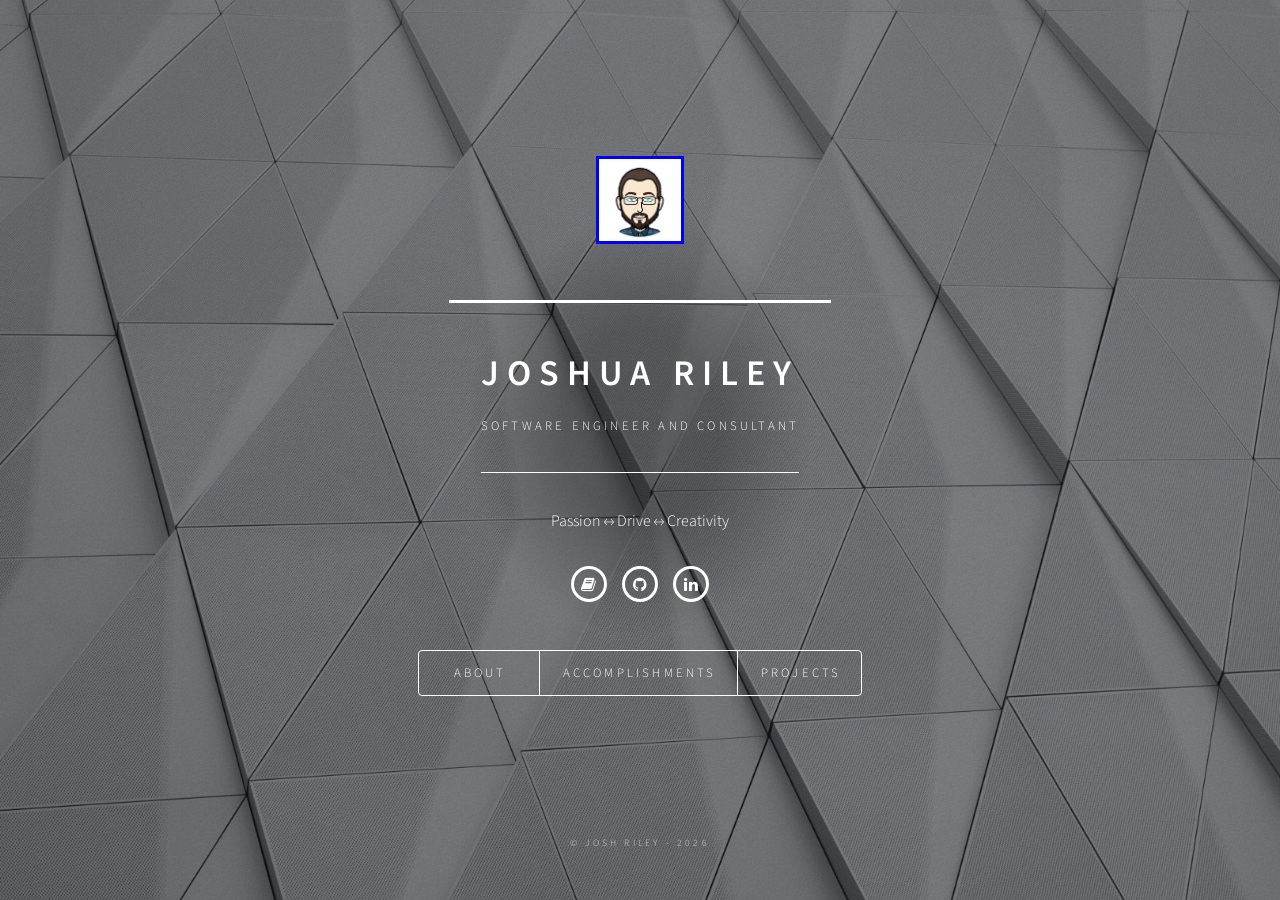
<file: index.html>
<!DOCTYPE HTML>
<html>
	<head>
		<title>Joshua Riley | Software Engineer</title>
		<meta charset="utf-8" />
		<meta name="viewport" content="width=device-width, initial-scale=1, user-scalable=no" />
		<meta name="description" content="Self motivated and passionate Senior Software Engineer with over 10 years of professional experience through all phases, from requirement gathering and analysis to design, development, testing, and deployment. Highly knowledgeable in operating systems, development environments, data architecture, frontend and backend frameworks.">
	    <meta name="author" content="Joshua Riley">

		<link rel="stylesheet" href="assets/css/main.css" />
		<link rel="stylesheet" href="assets/css/custom.css" />
		<!--[if lte IE 9]><link rel="stylesheet" href="assets/css/ie9.css" /><![endif]-->
		<noscript><link rel="stylesheet" href="assets/css/noscript.css" /></noscript>

	</head>
	<body>

		<!-- Wrapper -->
			<div id="wrapper">

				<!-- Header -->
					<header id="header">
						<div class="logo">
							<img style="max-width: 100%;" src="./images/bitmoji-selfie.png" />
							<!--<span class="icon fa-diamond"></span>-->
						</div>
						<div class="content">
							<div class="inner">
								<h1>Joshua Riley <!--<small style="font-size:60%;">aka</small> JRizzle--></h1>
								<p>Software Engineer and Consultant<hr class="small-divider">Passion &harr; Drive &harr; Creativity</p>

								<ul class="icons">
									<li><a target="_blank" href="assets/files/joshua-riley-resume.pdf" class="icon fa-book"><span class="label">Resume</span></a></li>
									<li><a target="_blank" href="https://github.com/JRizzle88" class="icon fa-github"><span class="label">Github</span></a></li>
									<li><a target="_blank" href="https://www.linkedin.com/in/joshua-riley-35249526" class="icon fa-linkedin"><span class="label">LinkedIn</span></a></li>
								</ul>
							</div>
						</div>
						<nav>
							<ul>
								<li><a href="#about">About</a></li>
								<li><a href="#accomplishments">Accomplishments</a></li>
								<li><a href="#projects">Projects</a></li>
								<!--<li><a href="#chat">Chat</a></li>-->
							</ul>
						</nav>
					</header>

				<!-- Main -->
					<div id="main">

						<!-- About -->
							<article id="about">
								<h2 class="major">About Me</h2>
								<span class="image main"><img src="images/flag-decor.jpg" alt="" /></span>
								<p>I am a proud father born in a small town located Southeast Texas. At a young 10 years old, computers and programming came naturally to me when I gained interest in how a desktop was built and what computer languages were available to build software. I was spending the money I had to upgrade computer hardware so that I could write and compile programs faster. A few years after I taught myself more and more, it felt necessary to set a lifetime goal to learn as much as possible and make it a career. To simply put, it is my place and I passionately enjoy it every day. Check out some of my <a href="#accomplishments">Accomplishments</a> and <a href="#projects">Projects</a>.</p>
							</article>

						<!-- Accomplishments -->
							<article id="accomplishments">
								<h2 class="major">Accomplishments</h2>
								<!--<span class="image main"><img src="images/pic02.jpg" alt="" /></span>-->
								<ul>
									<li>Developed 50+ websites for clients ranging in many industries using HTML, CSS, JavaScript, WordPress, Joomla and other popular content management systems.</li>
									<li>Reinnovated the website of a 1k+ employee construction company.</li>
									<li>Implemented a custom Salesforce organization for an internal system of a 1k+ employee construction company.</li>
									<li>Created the back end management system for an Internet of Things product. It is a wire-free display managed through a MQTT network and the web. As of now, it’s being marketed as digital signage.</li>
									<li>Created the e-commerce website, customer portal, order management and company internal system for a food delivery company. It also includes functionality for delivery driver management.</li>
									<li>Involved in developing a stock trading strategy builder tool for a stock company that sells 9 stock trading digital tools for customers to subscribe to and use.</li>
									<li>Created a drag and drop tool to create graphic signs and downloadable images. You can use shapes, svg icons, and text as well as change color/size properties for each.</li>
									<li>Built a delivery driver mobile application(Android/iOS) for a cookie company that now has 100+ stores nationwide. I also helped improve the internal system they use.</li>
									<li>Created a web application for Lawyers to manage website leads, cases, clients and phone calls/logs with Twilio API. It is a work in progress.</li>
									<li>Created a list manager to use for productivity and keeping track of items. Including shopping, grocery, supply lists. The intuitive options that I developed within the lists allows you to use it how you want.</li>
								</ul>
							</article>

						<!-- Projects -->
							<article id="projects">
								<h2 class="major">Projects Screenshots</h2>
								<span class="image main">Drag & Drop Designer Tool MVP<img src="images/sign-designer-mvp.png" alt="sign designer mvp" /></span>
								<span class="image main">Lawyer Case and Client Manager<img src="images/law-clients-preview.png" alt="lawyer case and client manager" /></span>
								<span class="image main">Lists Manager<img src="images/ps-lists-pre-release.png" alt="lists manager with custom list types" /></span>
								<span class="image main">Food Delivery Internal System<img src="images/fetch-internal-system-2017.png" alt="food delivery internal system" /></span>
								<span class="image main">Monk Law Firm Hailstorms Campaign Website<img src="images/hailstorm.png" alt="monk law firm hailstorm website" /></span>
								<span class="image main">Ferguson Law Firm Website<img src="images/ferguson.png" alt="ferguson law firm website" /></span>
								<span class="image main">Food Delivery eCommerce<img src="images/fetch-delivery.png" alt="food delivery restaurant search" /></span>
								<span class="image main">Pantry Manager Concept<img src="images/pantry-concierge-2016.png" alt="pantry manager application" /></span>
							</article>

						

					</div>

				<!-- Footer -->
					<footer id="footer">
						<p class="copyright">&copy; Josh Riley - 2026</p>
					</footer>

			</div>

		<!-- BG -->
			<div id="bg"></div>

		<!-- Scripts -->
			<script src="assets/js/jquery.min.js"></script>
			<script src="assets/js/skel.min.js"></script>
			<script src="assets/js/util.js"></script>
			<script src="assets/js/main.js"></script>
	</body>
</html>
</file>
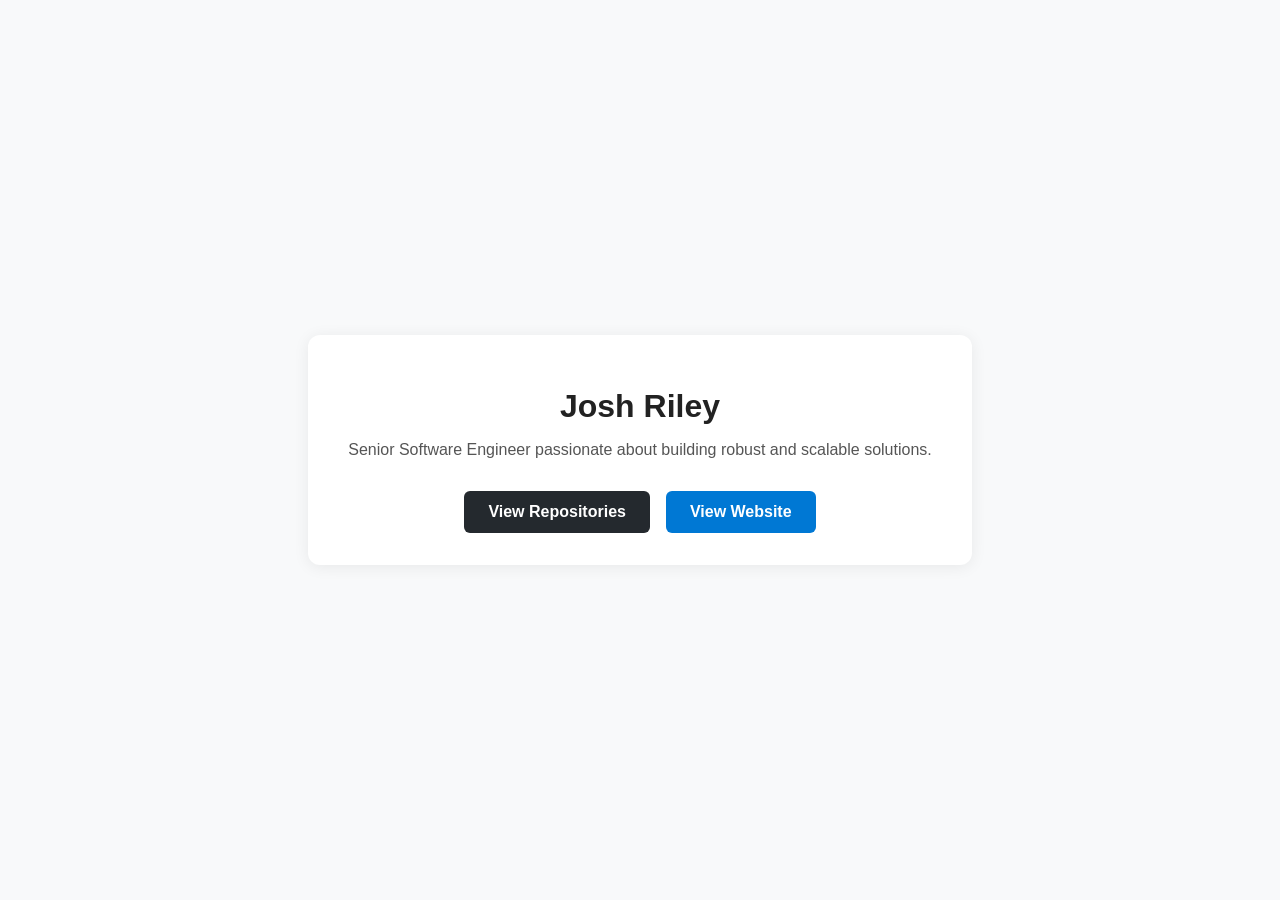
<file: index-portal.html>
<!DOCTYPE html>
<html lang="en">
<head>
    <meta charset="UTF-8">
    <meta name="viewport" content="width=device-width, initial-scale=1, user-scalable=no" />
    <meta name="description" content="Self motivated and passionate Senior Software Engineer with over 10 years of professional experience in software development through all phases, from requirement gathering and analysis to design, development, testing, and deployment. Highly knowledgeable in operating systems, development environments, data architecture, frontend and backend frameworks.">
    <meta name="author" content="Josh D. Riley">

    <title>Josh Riley | Software Engineer</title>
    <style>
        body {
            font-family: Arial, sans-serif;
            background: #f8f9fa;
            color: #222;
            margin: 0;
            padding: 0;
            display: flex;
            flex-direction: column;
            min-height: 100vh;
            align-items: center;
            justify-content: center;
        }
        .container {
            background: #fff;
            padding: 2rem 2.5rem;
            border-radius: 12px;
            box-shadow: 0 2px 16px rgba(0,0,0,0.07);
            text-align: center;
        }
        h1 {
            margin-bottom: 0.5rem;
        }
        p {
            margin-bottom: 2rem;
            color: #555;
        }
        .actions {
            display: flex;
            gap: 1rem;
            justify-content: center;
        }
        .actions a {
            text-decoration: none;
            padding: 0.75rem 1.5rem;
            border-radius: 6px;
            font-weight: bold;
            font-size: 1rem;
            transition: background 0.2s;
        }
        .repos {
            background: #24292e;
            color: #fff;
        }
        .repos:hover {
            background: #444d56;
        }
        .website {
            background: #0078d4;
            color: #fff;
        }
        .website:hover {
            background: #005fa3;
        }
    </style>
</head>
<body>
    <div class="container">
        <h1>Josh Riley</h1>
        <p>Senior Software Engineer passionate about building robust and scalable solutions.</p>
        <div class="actions">
            <a class="repos" href="https://github.com/JRizzle88" target="_blank" rel="noopener">View Repositories</a>
            <a class="website" href="https://joshriley.website/" target="_blank" rel="noopener">View Website</a>
        </div>
    </div>
</body>
</html>
</file>
<file: assets/css/ie9.css>
/*
	Dimension by HTML5 UP
	html5up.net | @ajlkn
	Free for personal and commercial use under the CCA 3.0 license (html5up.net/license)
*/

/* BG */

	#bg:before {
		background: rgba(19, 21, 25, 0.5);
	}

/* Header */

	#header .logo {
		margin: 0 auto;
	}

	#header .content {
		display: inline-block;
	}

	#header nav ul {
		display: inline-block;
	}

		#header nav ul li {
			display: inline-block;
		}

/* Main */

	#main article {
		margin: 0 auto;
	}
</file>
<file: assets/css/noscript.css>
/*
	Dimension by HTML5 UP
	html5up.net | @ajlkn
	Free for personal and commercial use under the CCA 3.0 license (html5up.net/license)
*/

/* Main */

	#main article {
		opacity: 1;
		margin: 4rem 0 0 0;
	}
</file>
<file: assets/css/main.css>
@import url(font-awesome.min.css);
@import url("https://fonts.googleapis.com/css?family=Source+Sans+Pro:300italic,600italic,300,600");

/*
	Dimension by HTML5 UP
	html5up.net | @ajlkn
	Free for personal and commercial use under the CCA 3.0 license (html5up.net/license)
*/

/* Reset */

	html, body, div, span, applet, object, iframe, h1, h2, h3, h4, h5, h6, p, blockquote, pre, a, abbr, acronym, address, big, cite, code, del, dfn, em, img, ins, kbd, q, s, samp, small, strike, strong, sub, sup, tt, var, b, u, i, center, dl, dt, dd, ol, ul, li, fieldset, form, label, legend, table, caption, tbody, tfoot, thead, tr, th, td, article, aside, canvas, details, embed, figure, figcaption, footer, header, hgroup, menu, nav, output, ruby, section, summary, time, mark, audio, video {
		margin: 0;
		padding: 0;
		border: 0;
		font-size: 100%;
		font: inherit;
		vertical-align: baseline;
	}

	article, aside, details, figcaption, figure, footer, header, hgroup, menu, nav, section {
		display: block;
	}

	body {
		line-height: 1;
	}

	ol, ul {
		list-style: none;
	}

	blockquote, q {
		quotes: none;
	}

	blockquote:before, blockquote:after, q:before, q:after {
		content: '';
		content: none;
	}

	table {
		border-collapse: collapse;
		border-spacing: 0;
	}

	body {
		-webkit-text-size-adjust: none;
	}

/* Box Model */

	*, *:before, *:after {
		-moz-box-sizing: border-box;
		-webkit-box-sizing: border-box;
		box-sizing: border-box;
	}

/* Basic */

	@-ms-viewport {
		width: device-width;
	}

	@media screen and (max-width: 480px) {

		html, body {
			min-width: 320px;
		}

	}

	body {
		background: #1b1f22;
	}

		body.is-loading *, body.is-loading *:before, body.is-loading *:after, body.is-switching *, body.is-switching *:before, body.is-switching *:after {
			-moz-animation: none !important;
			-webkit-animation: none !important;
			-ms-animation: none !important;
			animation: none !important;
			-moz-transition: none !important;
			-webkit-transition: none !important;
			-ms-transition: none !important;
			transition: none !important;
			-moz-transition-delay: none !important;
			-webkit-transition-delay: none !important;
			-ms-transition-delay: none !important;
			transition-delay: none !important;
		}

/* Type */

	html {
		font-size: 16pt;
	}

		@media screen and (max-width: 1680px) {

			html {
				font-size: 12pt;
			}

		}

		@media screen and (max-width: 736px) {

			html {
				font-size: 11pt;
			}

		}

		@media screen and (max-width: 360px) {

			html {
				font-size: 10pt;
			}

		}

	body, input, select, textarea {
		color: #ffffff;
		font-family: "Source Sans Pro", sans-serif;
		font-weight: 300;
		font-size: 1rem;
		line-height: 1.65;
	}

	a {
		-moz-transition: color 0.2s ease-in-out, background-color 0.2s ease-in-out, border-bottom-color 0.2s ease-in-out;
		-webkit-transition: color 0.2s ease-in-out, background-color 0.2s ease-in-out, border-bottom-color 0.2s ease-in-out;
		-ms-transition: color 0.2s ease-in-out, background-color 0.2s ease-in-out, border-bottom-color 0.2s ease-in-out;
		transition: color 0.2s ease-in-out, background-color 0.2s ease-in-out, border-bottom-color 0.2s ease-in-out;
		border-bottom: dotted 1px rgba(255, 255, 255, 0.5);
		text-decoration: none;
		color: inherit;
	}

		a:hover {
			border-bottom-color: transparent;
		}

	strong, b {
		color: #ffffff;
		font-weight: 600;
	}

	em, i {
		font-style: italic;
	}

	p {
		margin: 0 0 2rem 0;
	}

	h1, h2, h3, h4, h5, h6 {
		color: #ffffff;
		font-weight: 600;
		line-height: 1.5;
		margin: 0 0 1rem 0;
		text-transform: uppercase;
		letter-spacing: 0.2rem;
	}

		h1 a, h2 a, h3 a, h4 a, h5 a, h6 a {
			color: inherit;
			text-decoration: none;
		}

		h1.major, h2.major, h3.major, h4.major, h5.major, h6.major {
			border-bottom: solid 1px #ffffff;
			width: -moz-max-content;
			width: -webkit-max-content;
			width: -ms-max-content;
			width: max-content;
			padding-bottom: 0.5rem;
			margin: 0 0 2rem 0;
		}

	h1 {
		font-size: 2.25rem;
		line-height: 1.3;
		letter-spacing: 0.5rem;
	}

	h2 {
		font-size: 1.5rem;
		line-height: 1.4;
		letter-spacing: 0.5rem;
	}

	h3 {
		font-size: 1rem;
	}

	h4 {
		font-size: 0.8rem;
	}

	h5 {
		font-size: 0.7rem;
	}

	h6 {
		font-size: 0.6rem;
	}

	@media screen and (max-width: 736px) {

		h1 {
			font-size: 1.75rem;
			line-height: 1.4;
		}

		h2 {
			font-size: 1.25em;
			line-height: 1.5;
		}

	}

	sub {
		font-size: 0.8rem;
		position: relative;
		top: 0.5rem;
	}

	sup {
		font-size: 0.8rem;
		position: relative;
		top: -0.5rem;
	}

	blockquote {
		border-left: solid 4px #ffffff;
		font-style: italic;
		margin: 0 0 2rem 0;
		padding: 0.5rem 0 0.5rem 2rem;
	}

	code {
		background: rgba(255, 255, 255, 0.075);
		border-radius: 4px;
		font-family: "Courier New", monospace;
		font-size: 0.9rem;
		margin: 0 0.25rem;
		padding: 0.25rem 0.65rem;
	}

	pre {
		-webkit-overflow-scrolling: touch;
		font-family: "Courier New", monospace;
		font-size: 0.9rem;
		margin: 0 0 2rem 0;
	}

		pre code {
			display: block;
			line-height: 1.75;
			padding: 1rem 1.5rem;
			overflow-x: auto;
		}

	hr {
		border: 0;
		border-bottom: solid 1px #ffffff;
		margin: 2.75rem 0;
	}

	.align-left {
		text-align: left;
	}

	.align-center {
		text-align: center;
	}

	.align-right {
		text-align: right;
	}

/* Form */

	form {
		margin: 0 0 2.5rem 0;
	}

		form .field {
			margin: 0 0 1.5rem 0;
		}

			form .field.half {
				width: 50%;
				float: left;
				padding: 0 0 0 0.75rem;
			}

				form .field.half.first {
					padding: 0 0.75rem 0 0;
				}

		form > .actions {
			margin: 1.875rem 0 0 0 !important;
		}

		@media screen and (max-width: 736px) {

			form .field {
				margin: 0 0 1.125rem 0;
			}

				form .field.half {
					padding: 0 0 0 0.5625rem;
				}

					form .field.half.first {
						padding: 0 0.5625rem 0 0;
					}

			form > .actions {
				margin: 1.5rem 0 0 0 !important;
			}

		}

		@media screen and (max-width: 480px) {

			form .field.half {
				width: 100%;
				float: none;
				padding: 0;
			}

				form .field.half.first {
					padding: 0;
				}

		}

	label {
		color: #ffffff;
		display: block;
		font-size: 0.8rem;
		font-weight: 300;
		letter-spacing: 0.2rem;
		line-height: 1.5;
		margin: 0 0 1rem 0;
		text-transform: uppercase;
	}

	input[type="text"],
	input[type="password"],
	input[type="email"],
	input[type="tel"],
	select,
	textarea {
		-moz-appearance: none;
		-webkit-appearance: none;
		-ms-appearance: none;
		appearance: none;
		-moz-transition: border-color 0.2s ease-in-out, box-shadow 0.2s ease-in-out, background-color 0.2s ease-in-out;
		-webkit-transition: border-color 0.2s ease-in-out, box-shadow 0.2s ease-in-out, background-color 0.2s ease-in-out;
		-ms-transition: border-color 0.2s ease-in-out, box-shadow 0.2s ease-in-out, background-color 0.2s ease-in-out;
		transition: border-color 0.2s ease-in-out, box-shadow 0.2s ease-in-out, background-color 0.2s ease-in-out;
		background: transparent;
		border-radius: 4px;
		border: solid 1px #ffffff;
		color: inherit;
		display: block;
		outline: 0;
		padding: 0 1rem;
		text-decoration: none;
		width: 100%;
	}

		input[type="text"]:invalid,
		input[type="password"]:invalid,
		input[type="email"]:invalid,
		input[type="tel"]:invalid,
		select:invalid,
		textarea:invalid {
			box-shadow: none;
		}

		input[type="text"]:focus,
		input[type="password"]:focus,
		input[type="email"]:focus,
		input[type="tel"]:focus,
		select:focus,
		textarea:focus {
			background: rgba(255, 255, 255, 0.075);
			border-color: #ffffff;
			box-shadow: 0 0 0 1px #ffffff;
		}

	select option {
		background: #1b1f22;
		color: #ffffff;
	}

	.select-wrapper {
		text-decoration: none;
		display: block;
		position: relative;
	}

		.select-wrapper:before {
			-moz-osx-font-smoothing: grayscale;
			-webkit-font-smoothing: antialiased;
			font-family: FontAwesome;
			font-style: normal;
			font-weight: normal;
			text-transform: none !important;
		}

		.select-wrapper:before {
			color: #ffffff;
			content: '\f107';
			display: block;
			height: 2.75rem;
			line-height: calc(2.75rem + 0em);
			pointer-events: none;
			position: absolute;
			right: 0;
			text-align: center;
			top: 0;
			width: 2.75rem;
		}

		.select-wrapper select::-ms-expand {
			display: none;
		}

	input[type="text"],
	input[type="password"],
	input[type="email"],
	select {
		height: 2.75rem;
	}

	textarea {
		padding: 0.75rem 1rem;
	}

	input[type="checkbox"],
	input[type="radio"] {
		-moz-appearance: none;
		-webkit-appearance: none;
		-ms-appearance: none;
		appearance: none;
		display: block;
		float: left;
		margin-right: -2rem;
		opacity: 0;
		width: 1rem;
		z-index: -1;
	}

		input[type="checkbox"] + label,
		input[type="radio"] + label {
			text-decoration: none;
			-moz-user-select: none;
			-webkit-user-select: none;
			-ms-user-select: none;
			user-select: none;
			color: #ffffff;
			cursor: pointer;
			display: inline-block;
			font-size: 0.8rem;
			font-weight: 300;
			margin: 0 0 0.5rem 0;
			padding-left: 2.65rem;
			padding-right: 0.75rem;
			position: relative;
		}

			input[type="checkbox"] + label:before,
			input[type="radio"] + label:before {
				-moz-osx-font-smoothing: grayscale;
				-webkit-font-smoothing: antialiased;
				font-family: FontAwesome;
				font-style: normal;
				font-weight: normal;
				text-transform: none !important;
			}

			input[type="checkbox"] + label:before,
			input[type="radio"] + label:before {
				-moz-transition: border-color 0.2s ease-in-out, box-shadow 0.2s ease-in-out, background-color 0.2s ease-in-out;
				-webkit-transition: border-color 0.2s ease-in-out, box-shadow 0.2s ease-in-out, background-color 0.2s ease-in-out;
				-ms-transition: border-color 0.2s ease-in-out, box-shadow 0.2s ease-in-out, background-color 0.2s ease-in-out;
				transition: border-color 0.2s ease-in-out, box-shadow 0.2s ease-in-out, background-color 0.2s ease-in-out;
				border-radius: 4px;
				border: solid 1px #ffffff;
				content: '';
				display: inline-block;
				height: 1.65rem;
				left: 0;
				line-height: calc(1.58125rem + 0em);
				position: absolute;
				text-align: center;
				top: -0.125rem;
				width: 1.65rem;
			}

		input[type="checkbox"]:checked + label:before,
		input[type="radio"]:checked + label:before {
			background: #ffffff !important;
			border-color: #ffffff !important;
			color: #1b1f22;
			content: '\f00c';
		}

		input[type="checkbox"]:focus + label:before,
		input[type="radio"]:focus + label:before {
			background: rgba(255, 255, 255, 0.075);
			border-color: #ffffff;
			box-shadow: 0 0 0 1px #ffffff;
		}

	input[type="checkbox"] + label:before {
		border-radius: 4px;
	}

	input[type="radio"] + label:before {
		border-radius: 100%;
	}

	::-webkit-input-placeholder {
		color: rgba(255, 255, 255, 0.5) !important;
		opacity: 1.0;
	}

	:-moz-placeholder {
		color: rgba(255, 255, 255, 0.5) !important;
		opacity: 1.0;
	}

	::-moz-placeholder {
		color: rgba(255, 255, 255, 0.5) !important;
		opacity: 1.0;
	}

	:-ms-input-placeholder {
		color: rgba(255, 255, 255, 0.5) !important;
		opacity: 1.0;
	}

	.formerize-placeholder {
		color: rgba(255, 255, 255, 0.5) !important;
		opacity: 1.0;
	}

/* Box */

	.box {
		border-radius: 4px;
		border: solid 1px #ffffff;
		margin-bottom: 2rem;
		padding: 1.5em;
	}

		.box > :last-child,
		.box > :last-child > :last-child,
		.box > :last-child > :last-child > :last-child {
			margin-bottom: 0;
		}

		.box.alt {
			border: 0;
			border-radius: 0;
			padding: 0;
		}

/* Icon */

	.icon {
		text-decoration: none;
		border-bottom: none;
		position: relative;
	}

		.icon:before {
			-moz-osx-font-smoothing: grayscale;
			-webkit-font-smoothing: antialiased;
			font-family: FontAwesome;
			font-style: normal;
			font-weight: normal;
			text-transform: none !important;
		}

		.icon > .label {
			display: none;
		}

/* Image */

	.image {
		border-radius: 4px;
		border: 0;
		display: inline-block;
		position: relative;
	}

		.image:before {
			-moz-pointer-events: none;
			-webkit-pointer-events: none;
			-ms-pointer-events: none;
			pointer-events: none;
			background-image: url("../../images/overlay.png");
			background-color: rgba(19, 21, 25, 0.5);
			border-radius: 4px;
			content: '';
			display: block;
			height: 100%;
			left: 0;
			opacity: 0.5;
			position: absolute;
			top: 0;
			width: 100%;
		}

		.image img {
			border-radius: 4px;
			display: block;
		}

		.image.left, .image.right {
			max-width: 40%;
		}

			.image.left img, .image.right img {
				width: 100%;
			}

		.image.left {
			float: left;
			padding: 0 1.5em 1em 0;
			top: 0.25em;
		}

		.image.right {
			float: right;
			padding: 0 0 1em 1.5em;
			top: 0.25em;
		}

		.image.fit {
			display: block;
			margin: 0 0 2rem 0;
			width: 100%;
		}

			.image.fit img {
				width: 100%;
			}

		.image.main {
			display: block;
			margin: 2.5rem 0;
			width: 100%;
		}

			.image.main img {
				width: 100%;
			}

		@media screen and (max-width: 736px) {

			.image.main {
				margin: 2rem 0;
			}

		}

		@media screen and (max-width: 480px) {

			.image.main {
				margin: 1.5rem 0;
			}

		}

/* List */

	ol {
		list-style: decimal;
		margin: 0 0 2rem 0;
		padding-left: 1.25em;
	}

		ol li {
			padding-left: 0.25em;
		}

	ul {
		list-style: disc;
		margin: 0 0 2rem 0;
		padding-left: 1em;
	}

		ul li {
			padding-left: 0.5em;
		}

		ul.alt {
			list-style: none;
			padding-left: 0;
		}

			ul.alt li {
				border-top: solid 1px #ffffff;
				padding: 0.5em 0;
			}

				ul.alt li:first-child {
					border-top: 0;
					padding-top: 0;
				}

		ul.icons {
			cursor: default;
			list-style: none;
			padding-left: 0;
		}

			ul.icons li {
				display: inline-block;
				padding: 0 0.75em 0 0;
			}

				ul.icons li:last-child {
					padding-right: 0;
				}

				ul.icons li a {
					border-radius: 100%;
					box-shadow: inset 0 0 0 3px #ffffff;
					display: inline-block;
					height: 2.25rem;
					line-height: 2.25rem;
					text-align: center;
					width: 2.25rem;
				}

					ul.icons li a:hover {
						background-color: rgba(255, 255, 255, 0.075);
					}

					ul.icons li a:active {
						background-color: rgba(255, 255, 255, 0.175);
					}

		ul.actions {
			cursor: default;
			list-style: none;
			padding-left: 0;
		}

			ul.actions li {
				display: inline-block;
				padding: 0 1rem 0 0;
				vertical-align: middle;
			}

				ul.actions li:last-child {
					padding-right: 0;
				}

			ul.actions.small li {
				padding: 0 0.5rem 0 0;
			}

			ul.actions.vertical li {
				display: block;
				padding: 1rem 0 0 0;
			}

				ul.actions.vertical li:first-child {
					padding-top: 0;
				}

				ul.actions.vertical li > * {
					margin-bottom: 0;
				}

			ul.actions.vertical.small li {
				padding: 0.5rem 0 0 0;
			}

				ul.actions.vertical.small li:first-child {
					padding-top: 0;
				}

			ul.actions.fit {
				display: table;
				margin-left: -1rem;
				padding: 0;
				table-layout: fixed;
				width: calc(100% + 1rem);
			}

				ul.actions.fit li {
					display: table-cell;
					padding: 0 0 0 1rem;
				}

					ul.actions.fit li > * {
						margin-bottom: 0;
					}

				ul.actions.fit.small {
					margin-left: -0.5rem;
					width: calc(100% + 0.5rem);
				}

					ul.actions.fit.small li {
						padding: 0 0 0 0.5rem;
					}

			@media screen and (max-width: 480px) {

				ul.actions {
					margin: 0 0 2rem 0;
				}

					ul.actions li {
						padding: 1rem 0 0 0;
						display: block;
						text-align: center;
						width: 100%;
					}

						ul.actions li:first-child {
							padding-top: 0;
						}

						ul.actions li > * {
							width: 100%;
							margin: 0 !important;
						}

							ul.actions li > *.icon:before {
								margin-left: -2em;
							}

					ul.actions.small li {
						padding: 0.5rem 0 0 0;
					}

						ul.actions.small li:first-child {
							padding-top: 0;
						}

			}

	dl {
		margin: 0 0 2rem 0;
	}

		dl dt {
			display: block;
			font-weight: 600;
			margin: 0 0 1rem 0;
		}

		dl dd {
			margin-left: 2rem;
		}

/* Table */

	.table-wrapper {
		-webkit-overflow-scrolling: touch;
		overflow-x: auto;
	}

	table {
		margin: 0 0 2rem 0;
		width: 100%;
	}

		table tbody tr {
			border: solid 1px #ffffff;
			border-left: 0;
			border-right: 0;
		}

			table tbody tr:nth-child(2n + 1) {
				background-color: rgba(255, 255, 255, 0.075);
			}

		table td {
			padding: 0.75em 0.75em;
		}

		table th {
			color: #ffffff;
			font-size: 0.9em;
			font-weight: 600;
			padding: 0 0.75em 0.75em 0.75em;
			text-align: left;
		}

		table thead {
			border-bottom: solid 2px #ffffff;
		}

		table tfoot {
			border-top: solid 2px #ffffff;
		}

		table.alt {
			border-collapse: separate;
		}

			table.alt tbody tr td {
				border: solid 1px #ffffff;
				border-left-width: 0;
				border-top-width: 0;
			}

				table.alt tbody tr td:first-child {
					border-left-width: 1px;
				}

			table.alt tbody tr:first-child td {
				border-top-width: 1px;
			}

			table.alt thead {
				border-bottom: 0;
			}

			table.alt tfoot {
				border-top: 0;
			}

/* Button */

	input[type="submit"],
	input[type="reset"],
	input[type="button"],
	button,
	.button {
		-moz-appearance: none;
		-webkit-appearance: none;
		-ms-appearance: none;
		appearance: none;
		-moz-transition: background-color 0.2s ease-in-out, color 0.2s ease-in-out;
		-webkit-transition: background-color 0.2s ease-in-out, color 0.2s ease-in-out;
		-ms-transition: background-color 0.2s ease-in-out, color 0.2s ease-in-out;
		transition: background-color 0.2s ease-in-out, color 0.2s ease-in-out;
		background-color: transparent;
		border-radius: 4px;
		border: 0;
		box-shadow: inset 0 0 0 1px #ffffff;
		color: #ffffff !important;
		cursor: pointer;
		display: inline-block;
		font-size: 0.8rem;
		font-weight: 300;
		height: 2.75rem;
		letter-spacing: 0.2rem;
		line-height: 2.75rem;
		outline: 0;
		padding: 0 1.25rem 0 1.35rem;
		text-align: center;
		text-decoration: none;
		text-transform: uppercase;
		white-space: nowrap;
	}

		input[type="submit"]:hover,
		input[type="reset"]:hover,
		input[type="button"]:hover,
		button:hover,
		.button:hover {
			background-color: rgba(255, 255, 255, 0.075);
		}

		input[type="submit"]:active,
		input[type="reset"]:active,
		input[type="button"]:active,
		button:active,
		.button:active {
			background-color: rgba(255, 255, 255, 0.175);
		}

		input[type="submit"].icon:before,
		input[type="reset"].icon:before,
		input[type="button"].icon:before,
		button.icon:before,
		.button.icon:before {
			margin-right: 0.5em;
		}

		input[type="submit"].fit,
		input[type="reset"].fit,
		input[type="button"].fit,
		button.fit,
		.button.fit {
			display: block;
			margin: 0 0 1rem 0;
			width: 100%;
		}

		input[type="submit"].special,
		input[type="reset"].special,
		input[type="button"].special,
		button.special,
		.button.special {
			background-color: #ffffff;
			color: #1b1f22 !important;
			font-weight: 600;
		}

		input[type="submit"].disabled, input[type="submit"]:disabled,
		input[type="reset"].disabled,
		input[type="reset"]:disabled,
		input[type="button"].disabled,
		input[type="button"]:disabled,
		button.disabled,
		button:disabled,
		.button.disabled,
		.button:disabled {
			-moz-pointer-events: none;
			-webkit-pointer-events: none;
			-ms-pointer-events: none;
			pointer-events: none;
			cursor: default;
			opacity: 0.25;
		}

	input[type="submit"],
	input[type="reset"],
	input[type="button"],
	button {
		line-height: calc(2.75rem - 2px);
	}

/* BG */

	#bg {
		-moz-transform: scale(1.0);
		-webkit-transform: scale(1.0);
		-ms-transform: scale(1.0);
		transform: scale(1.0);
		-webkit-backface-visibility: hidden;
		position: fixed;
		top: 0;
		left: 0;
		width: 100%;
		height: 100vh;
		z-index: 1;
	}

		#bg:before, #bg:after {
			content: '';
			display: block;
			position: absolute;
			top: 0;
			left: 0;
			width: 100%;
			height: 100%;
		}

		#bg:before {
			-moz-transition: background-color 2.5s ease-in-out;
			-webkit-transition: background-color 2.5s ease-in-out;
			-ms-transition: background-color 2.5s ease-in-out;
			transition: background-color 2.5s ease-in-out;
			-moz-transition-delay: 0.75s;
			-webkit-transition-delay: 0.75s;
			-ms-transition-delay: 0.75s;
			transition-delay: 0.75s;
			background-image: linear-gradient(to top, rgba(19, 21, 25, 0.5), rgba(19, 21, 25, 0.5)), url("../../images/overlay.png");
			background-size: auto, 256px 256px;
			background-position: center, center;
			background-repeat: no-repeat, repeat;
			z-index: 2;
		}

		#bg:after {
			-moz-transform: scale(1.125);
			-webkit-transform: scale(1.125);
			-ms-transform: scale(1.125);
			transform: scale(1.125);
			-moz-transition: -moz-transform 0.325s ease-in-out, -moz-filter 0.325s ease-in-out;
			-webkit-transition: -webkit-transform 0.325s ease-in-out, -webkit-filter 0.325s ease-in-out;
			-ms-transition: -ms-transform 0.325s ease-in-out, -ms-filter 0.325s ease-in-out;
			transition: transform 0.325s ease-in-out, filter 0.325s ease-in-out;
			/*background-image: url("../../images/bg.jpg");*/
			background-image: url("../../images/triangle-tiles.jpg");
			background-position: center;
			background-size: cover;
			background-repeat: no-repeat;
			z-index: 1;
		}

		body.is-article-visible #bg:after {
			-moz-transform: scale(1.0825);
			-webkit-transform: scale(1.0825);
			-ms-transform: scale(1.0825);
			transform: scale(1.0825);
			-moz-filter: blur(0.2rem);
			-webkit-filter: blur(0.2rem);
			-ms-filter: blur(0.2rem);
			filter: blur(0.2rem);
		}

		body.is-loading #bg:before {
			background-color: #000000;
		}

/* Wrapper */

	#wrapper {
		display: -moz-flex;
		display: -webkit-flex;
		display: -ms-flex;
		display: flex;
		-moz-flex-direction: column;
		-webkit-flex-direction: column;
		-ms-flex-direction: column;
		flex-direction: column;
		-moz-align-items: center;
		-webkit-align-items: center;
		-ms-align-items: center;
		align-items: center;
		-moz-justify-content: space-between;
		-webkit-justify-content: space-between;
		-ms-justify-content: space-between;
		justify-content: space-between;
		position: relative;
		min-height: 100vh;
		width: 100%;
		padding: 4rem 2rem;
		z-index: 3;
	}

		#wrapper:before {
			content: '';
			display: block;
		}

		@media screen and (max-width: 1680px) {

			#wrapper {
				padding: 3rem 2rem;
			}

		}

		@media screen and (max-width: 736px) {

			#wrapper {
				padding: 2rem 1rem;
			}

		}

		@media screen and (max-width: 480px) {

			#wrapper {
				padding: 1rem;
			}

		}

/* Header */

	#header {
		display: -moz-flex;
		display: -webkit-flex;
		display: -ms-flex;
		display: flex;
		-moz-flex-direction: column;
		-webkit-flex-direction: column;
		-ms-flex-direction: column;
		flex-direction: column;
		-moz-align-items: center;
		-webkit-align-items: center;
		-ms-align-items: center;
		align-items: center;
		-moz-transition: -moz-transform 0.325s ease-in-out, -moz-filter 0.325s ease-in-out, opacity 0.325s ease-in-out;
		-webkit-transition: -webkit-transform 0.325s ease-in-out, -webkit-filter 0.325s ease-in-out, opacity 0.325s ease-in-out;
		-ms-transition: -ms-transform 0.325s ease-in-out, -ms-filter 0.325s ease-in-out, opacity 0.325s ease-in-out;
		transition: transform 0.325s ease-in-out, filter 0.325s ease-in-out, opacity 0.325s ease-in-out;
		background-image: -moz-radial-gradient(rgba(0, 0, 0, 0.25) 25%, transparent 55%);
		background-image: -webkit-radial-gradient(rgba(0, 0, 0, 0.25) 25%, transparent 55%);
		background-image: -ms-radial-gradient(rgba(0, 0, 0, 0.25) 25%, transparent 55%);
		background-image: radial-gradient(rgba(0, 0, 0, 0.25) 25%, transparent 55%);
		max-width: 100%;
		text-align: center;
	}

		#header > * {
			-moz-transition: opacity 0.325s ease-in-out;
			-webkit-transition: opacity 0.325s ease-in-out;
			-ms-transition: opacity 0.325s ease-in-out;
			transition: opacity 0.325s ease-in-out;
			position: relative;
			/*margin-top: 3.5rem;*/
		}

			#header > *:before {
				content: '';
				display: block;
				position: absolute;
				top: calc(-3.5rem - 1px);
				left: calc(50% - 1px);
				width: 1px;
				height: calc(3.5rem + 1px);
				/*background: #ffffff;*/
			}

		#header > :first-child {
			margin-top: 0;
		}

			#header > :first-child:before {
				display: none;
			}

		#header .logo {
			width: 5.5rem;
			height: 5.5rem;
			line-height: 5.5rem;
			border: solid 3px blue;
			/*border-radius: 100%;*/
		}

			#header .logo .icon:before {
				font-size: 2rem;
			}

		#header .content {
			border-style: solid;
			border-color: #ffffff;
			border-top-width: 3px;
			/*border-bottom-width: 1px;*/
			max-width: 100%;
			margin-top: 3.5rem;
		}

			#header .content .inner {
				-moz-transition: max-height 0.75s ease, padding 0.75s ease, opacity 0.325s ease-in-out;
				-webkit-transition: max-height 0.75s ease, padding 0.75s ease, opacity 0.325s ease-in-out;
				-ms-transition: max-height 0.75s ease, padding 0.75s ease, opacity 0.325s ease-in-out;
				transition: max-height 0.75s ease, padding 0.75s ease, opacity 0.325s ease-in-out;
				-moz-transition-delay: 0.25s;
				-webkit-transition-delay: 0.25s;
				-ms-transition-delay: 0.25s;
				transition-delay: 0.25s;
				padding: 3rem 2rem;
				max-height: 40rem;
				overflow: hidden;
			}

				#header .content .inner > :last-child {
					margin-bottom: 0;
				}

			#header .content p {
				text-transform: uppercase;
				letter-spacing: 0.2rem;
				font-size: 0.8rem;
				line-height: 2;
			}

		#header nav ul {
			display: -moz-flex;
			display: -webkit-flex;
			display: -ms-flex;
			display: flex;
			margin-bottom: 0;
			list-style: none;
			padding-left: 0;
			border: solid 1px #ffffff;
			border-radius: 4px;
		}

			#header nav ul li {
				padding-left: 0;
				border-left: solid 1px #ffffff;
			}

				#header nav ul li:first-child {
					border-left: 0;
				}

				#header nav ul li a {
					display: block;
					min-width: 7.5rem;
					height: 2.75rem;
					line-height: 2.75rem;
					padding: 0 1.25rem 0 1.45rem;
					text-transform: uppercase;
					letter-spacing: 0.2rem;
					font-size: 0.8rem;
					border-bottom: 0;
				}

					#header nav ul li a:hover {
						background-color: rgba(255, 255, 255, 0.075);
					}

					#header nav ul li a:active {
						background-color: rgba(255, 255, 255, 0.175);
					}

		#header nav.use-middle:after {
			content: '';
			display: block;
			position: absolute;
			top: 0;
			left: calc(50% - 1px);
			width: 1px;
			height: 100%;
			background: #ffffff;
		}

		#header nav.use-middle ul li.is-middle {
			border-left: 0;
		}

		body.is-article-visible #header {
			-moz-transform: scale(0.95);
			-webkit-transform: scale(0.95);
			-ms-transform: scale(0.95);
			transform: scale(0.95);
			-moz-filter: blur(0.1rem);
			-webkit-filter: blur(0.1rem);
			-ms-filter: blur(0.1rem);
			filter: blur(0.1rem);
			opacity: 0;
		}

		body.is-loading #header {
			-moz-filter: blur(0.125rem);
			-webkit-filter: blur(0.125rem);
			-ms-filter: blur(0.125rem);
			filter: blur(0.125rem);
		}

			body.is-loading #header > * {
				opacity: 0;
			}

			body.is-loading #header .content .inner {
				max-height: 0;
				padding-top: 0;
				padding-bottom: 0;
				opacity: 0;
			}

		@media screen and (max-width: 980px) {

			#header .content p br {
				display: none;
			}

		}

		@media screen and (max-width: 736px) {

			#header > * {
				margin-top: 2rem;
			}

				#header > *:before {
					top: calc(-2rem - 1px);
					height: calc(2rem + 1px);
				}

			#header .logo {
				width: 4.75rem;
				height: 4.75rem;
				line-height: 4.75rem;
			}

				#header .logo .icon:before {
					font-size: 1.75rem;
				}

			#header .content .inner {
				padding: 2.5rem 1rem;
			}

			#header .content p {
				line-height: 1.875;
			}

		}

		@media screen and (max-width: 480px) {

			#header {
				padding: 1.5rem 0;
			}

				#header .content .inner {
					padding: 2.5rem 0;
				}

				#header nav ul {
					-moz-flex-direction: column;
					-webkit-flex-direction: column;
					-ms-flex-direction: column;
					flex-direction: column;
					min-width: 10rem;
					max-width: 100%;
				}

					#header nav ul li {
						border-left: 0;
						border-top: solid 1px #ffffff;
					}

						#header nav ul li:first-child {
							border-top: 0;
						}

						#header nav ul li a {
							height: 3rem;
							line-height: 3rem;
							min-width: 0;
							width: 100%;
						}

				#header nav.use-middle:after {
					display: none;
				}

		}

/* Main */

	#main {
		-moz-flex-grow: 1;
		-webkit-flex-grow: 1;
		-ms-flex-grow: 1;
		flex-grow: 1;
		-moz-flex-shrink: 1;
		-webkit-flex-shrink: 1;
		-ms-flex-shrink: 1;
		flex-shrink: 1;
		display: -moz-flex;
		display: -webkit-flex;
		display: -ms-flex;
		display: flex;
		-moz-align-items: center;
		-webkit-align-items: center;
		-ms-align-items: center;
		align-items: center;
		-moz-justify-content: center;
		-webkit-justify-content: center;
		-ms-justify-content: center;
		justify-content: center;
		-moz-flex-direction: column;
		-webkit-flex-direction: column;
		-ms-flex-direction: column;
		flex-direction: column;
		position: relative;
		max-width: 100%;
		z-index: 3;
	}

		#main article {
			-moz-transform: translateY(0.25rem);
			-webkit-transform: translateY(0.25rem);
			-ms-transform: translateY(0.25rem);
			transform: translateY(0.25rem);
			-moz-transition: opacity 0.325s ease-in-out, -moz-transform 0.325s ease-in-out;
			-webkit-transition: opacity 0.325s ease-in-out, -webkit-transform 0.325s ease-in-out;
			-ms-transition: opacity 0.325s ease-in-out, -ms-transform 0.325s ease-in-out;
			transition: opacity 0.325s ease-in-out, transform 0.325s ease-in-out;
			padding: 4.5rem 2.5rem 1.5rem 2.5rem ;
			position: relative;
			width: 40rem;
			max-width: 100%;
			background-color: rgba(27, 31, 34, 0.85);
			border-radius: 4px;
			opacity: 0;
		}

			#main article.active {
				-moz-transform: translateY(0);
				-webkit-transform: translateY(0);
				-ms-transform: translateY(0);
				transform: translateY(0);
				opacity: 1;
			}

			#main article .close {
				display: block;
				position: absolute;
				top: 0;
				right: 0;
				width: 4rem;
				height: 4rem;
				cursor: pointer;
				text-indent: 4rem;
				overflow: hidden;
				white-space: nowrap;
			}

				#main article .close:before {
					-moz-transition: background-color 0.2s ease-in-out;
					-webkit-transition: background-color 0.2s ease-in-out;
					-ms-transition: background-color 0.2s ease-in-out;
					transition: background-color 0.2s ease-in-out;
					content: '';
					display: block;
					position: absolute;
					top: 0.75rem;
					left: 0.75rem;
					width: 2.5rem;
					height: 2.5rem;
					border-radius: 100%;
					background-position: center;
					background-image: url("data:image/svg+xml;charset=utf8,%3Csvg xmlns='http://www.w3.org/2000/svg' xmlns:xlink='http://www.w3.org/1999/xlink' width='20px' height='20px' viewBox='0 0 20 20' zoomAndPan='disable'%3E%3Cstyle%3Eline %7B stroke: %23ffffff%3B stroke-width: 1%3B %7D%3C/style%3E%3Cline x1='2' y1='2' x2='18' y2='18' /%3E%3Cline x1='18' y1='2' x2='2' y2='18' /%3E%3C/svg%3E");
					background-size: 20px 20px;
					background-repeat: no-repeat;
				}

				#main article .close:hover:before {
					background-color: rgba(255, 255, 255, 0.075);
				}

				#main article .close:active:before {
					background-color: rgba(255, 255, 255, 0.175);
				}

		@media screen and (max-width: 736px) {

			#main article {
				padding: 3.5rem 2rem 0.5rem 2rem ;
			}

				#main article .close:before {
					top: 0.875rem;
					left: 0.875rem;
					width: 2.25rem;
					height: 2.25rem;
					background-size: 14px 14px;
				}

		}

		@media screen and (max-width: 480px) {

			#main article {
				padding: 3rem 1.5rem 0.5rem 1.5rem ;
			}

		}

/* Footer */

	#footer {
		-moz-transition: -moz-transform 0.325s ease-in-out, -moz-filter 0.325s ease-in-out, opacity 0.325s ease-in-out;
		-webkit-transition: -webkit-transform 0.325s ease-in-out, -webkit-filter 0.325s ease-in-out, opacity 0.325s ease-in-out;
		-ms-transition: -ms-transform 0.325s ease-in-out, -ms-filter 0.325s ease-in-out, opacity 0.325s ease-in-out;
		transition: transform 0.325s ease-in-out, filter 0.325s ease-in-out, opacity 0.325s ease-in-out;
		width: 100%;
		max-width: 100%;
		margin-top: 2rem;
		text-align: center;
	}

		#footer .copyright {
			letter-spacing: 0.2rem;
			font-size: 0.6rem;
			opacity: 0.75;
			margin-bottom: 0;
			text-transform: uppercase;
		}

		body.is-article-visible #footer {
			-moz-transform: scale(0.95);
			-webkit-transform: scale(0.95);
			-ms-transform: scale(0.95);
			transform: scale(0.95);
			-moz-filter: blur(0.1rem);
			-webkit-filter: blur(0.1rem);
			-ms-filter: blur(0.1rem);
			filter: blur(0.1rem);
			opacity: 0;
		}

		body.is-loading #footer {
			opacity: 0;
		}
</file>
<file: assets/css/custom.css>
small {
    font-size: 12px;
}

#feats ul li {
    padding-bottom: 30px;
    list-style-type: none;
}
#feats ul li:before {
    font-family: 'FontAwesome';
    content: '\f00c';
    margin:0 5px 0 -25px;
    color: #50da00;
}

.small-divider {
    margin: 0 0 35px 0;
}

#work span {
    background-color: rgba(0,0,0,0.4);
    padding: 5px;
}
#work .image::before {
    background: none;
}
</file>
